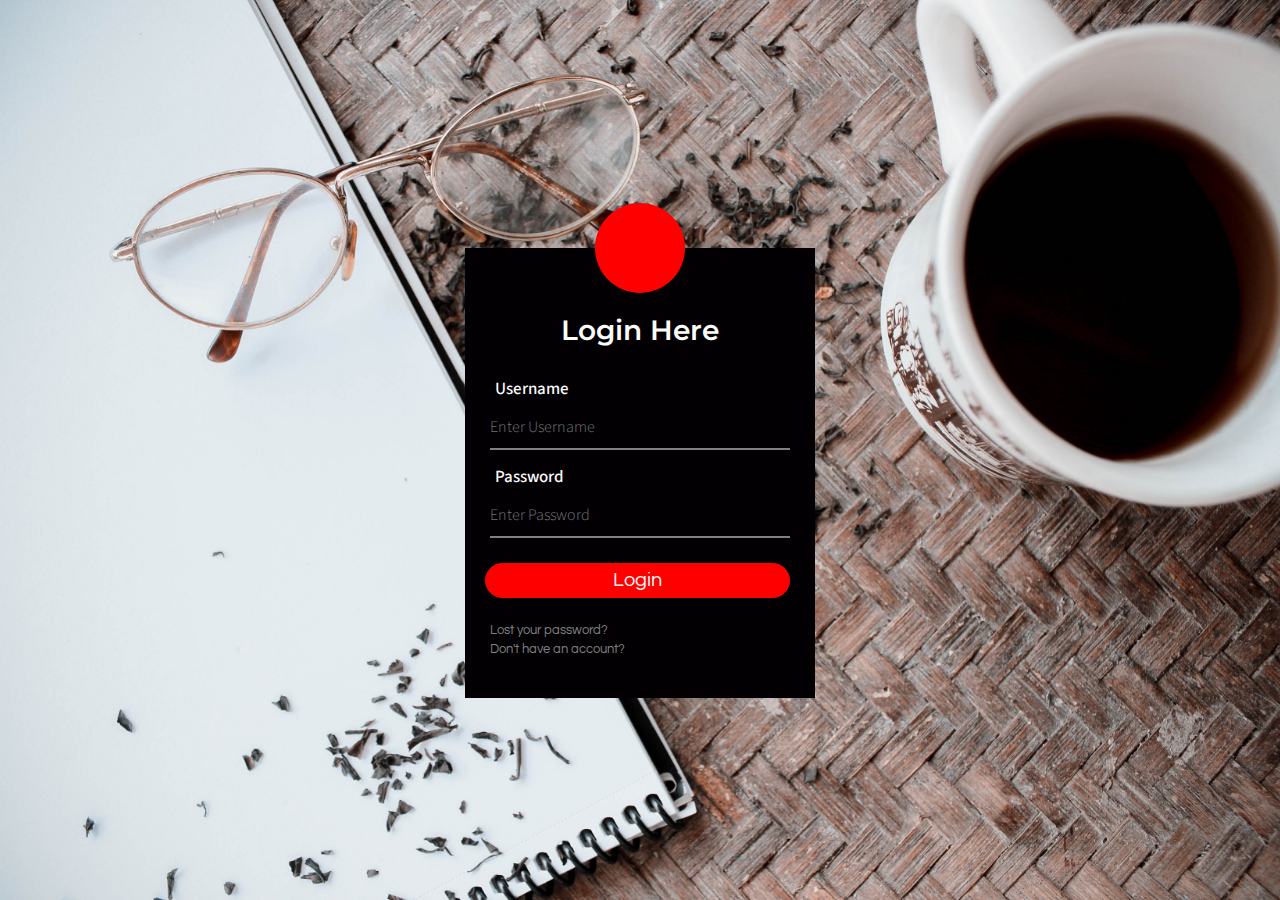
<file: A Beutiful Login Page/index.html>
<!DOCTYPE html>
<html>
<head>
    <title>Login</title>
    <link rel="stylesheet" type="text/css" media="screen" href="styles/style.css" />
    <link rel="stylesheet" href="https://use.fontawesome.com/releases/v5.1.1/css/all.css" integrity="sha384-O8whS3fhG2OnA5Kas0Y9l3cfpmYjapjI0E4theH4iuMD+pLhbf6JI0jIMfYcK3yZ" crossorigin="anonymous">
    <link href="https://fonts.googleapis.com/css?family=Montserrat" rel="stylesheet">
    <link href="https://fonts.googleapis.com/css?family=Questrial|Source+Sans+Pro" rel="stylesheet">
</head>
<body>
    <div id="box">
      <div id="logo"><i class="fas fa-user"></i>
      </div>
       <div id="content">
            <div id="content1" class="content">
              <h1>Login Here</h1>
           </div>

           <div id="content2" class="content">
             <label class="lbl">Username</label>
             <input class="txtbox" type="text" placeholder="Enter Username" required>
             <label class="lbl">Password</label>
             <input class="txtbox" type="password" placeholder="Enter Password" required>
            </div>

            <div id="content3" class="content">
              <button class="button">Login</button>
              <p>Lost your password?</p>
              <p>Don't have an account?</p>
            </div>
       </div>
   </div> 
</body>
</html>
</file>
<file: A Beutiful Login Page/styles/style.css>
html{
    height: 100%;
}
body{
    background-image: url("../images/c2.jpg");
    background-position: center;
    background-repeat: no-repeat;
    background-size: cover;
    display: flex;
    justify-content: center;
    align-items: center;
    min-height: 100%;
    width: 100%;
    margin: 0;
    padding: 0;
} 
#box{
    display: flex;
    /* justify-content: center; */
    align-items: center;
    color: #fafafa;
    flex-flow: column;
    }

#logo {
    background-color: #ff0000;
    color: #fafafa;
    height: 90px;
    width: 90px;
    border-radius: 50%;
    display: flex;
    justify-content: center;
    align-items: center;
    font-size: 40px;
    margin-bottom: -45px;
    position: relative;
 }
 #content{
    height: 450px;
    width: 350px;
    background-color: #020003;
}
#content1{
    display: flex;
    justify-content: center;
    /* align-items: center; */
    margin-top: 40px;
    margin-bottom: 0px;
}
h1{
    font-family: 'Montserrat', sans-serif;
    font-weight: 600;
    font-size: 28px;
    color: #fdfefb;
    margin-top: 25px;
    margin-bottom: 20px;
}
#content2{
    display: flex;
    flex-flow: column;
    justify-content: left;
    margin-bottom:  20px;
    padding-left: 20px;
    padding-right: 20px;
}
.lbl{
    margin: 0px;
    padding: 10px;
    font-size: 17px;
    font-family: 'Source Sans Pro', sans-serif;
    font-weight: 500;
}

.txtbox{
    margin: 5px;
    box-sizing: border-box;
    padding: 0px 5px 10px 0px;
    font-size: 16px;
    color: #808080;
    }
input{
    border: 0px;
    background-color: #020003;
    border-bottom:2px solid #808080;
    font-family: 'Source Sans Pro', sans-serif;
    font-weight: 300;

}
input:focus{
    outline: none;
    background-color:#020003;
    color: #fafafa;
    border-bottom:2px solid #808080;
    font-family: 'Source Sans Pro', sans-serif;
    font-weight: 500;
   
}
#content3{
    margin-top: 5px;
    margin-bottom: 20px;
    padding-left: 20px;
    padding-right: 20px;
}
.button{
    height: 35px;
    width: 305px;
    border-radius:  50px;
    margin-bottom: 20px;
    /* outline:  none; */
    border: 1px solid #ff0000;
    background-color:  #ff0000;
    color:  #fafafa;
    font-size:  20px;
    padding-top:  5px;
    padding-bottom:  5px;
    font-family: 'Questrial', serif;
    font-weight: 500;
    
}
#content3 p{
    font-family: 'Questrial', serif;
    font-size: 13px;
    font-weight: 200;
    margin: 5px;padding: 0px;
    color: #808080;
}
</file>
